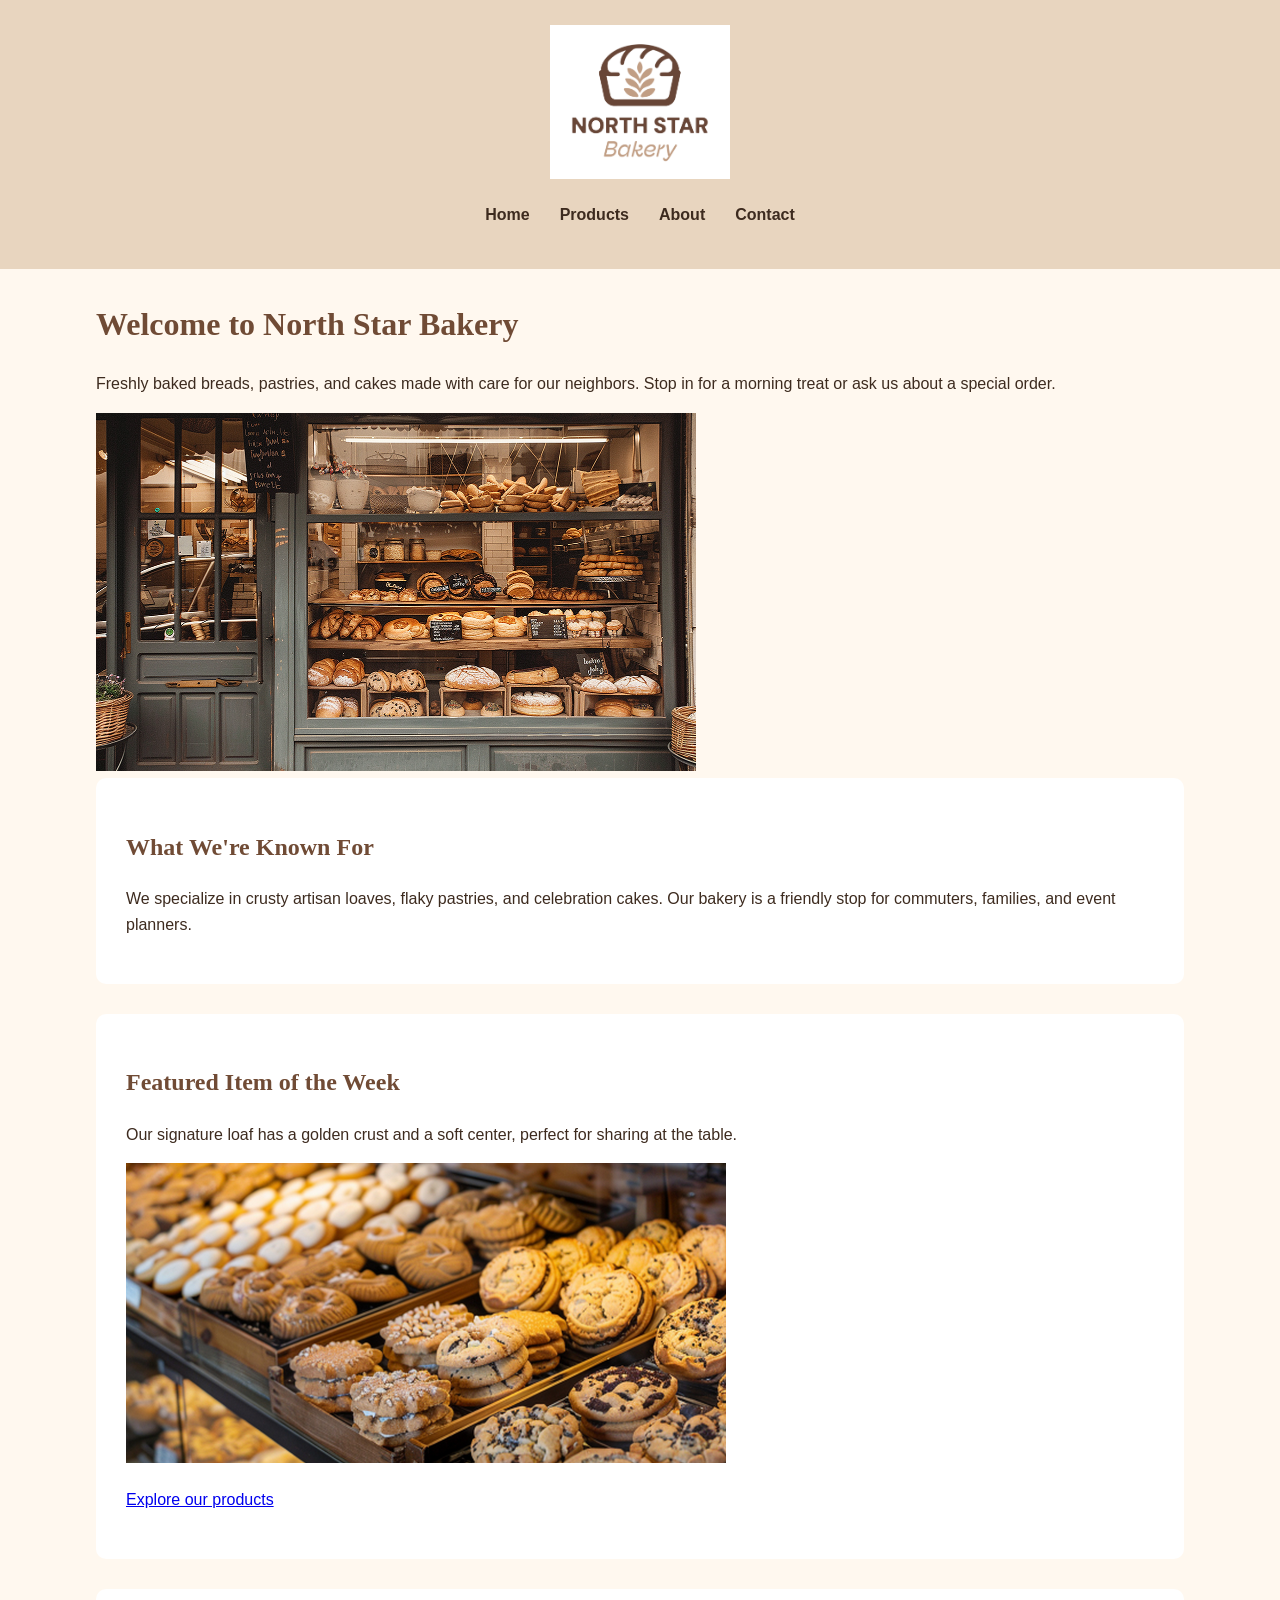
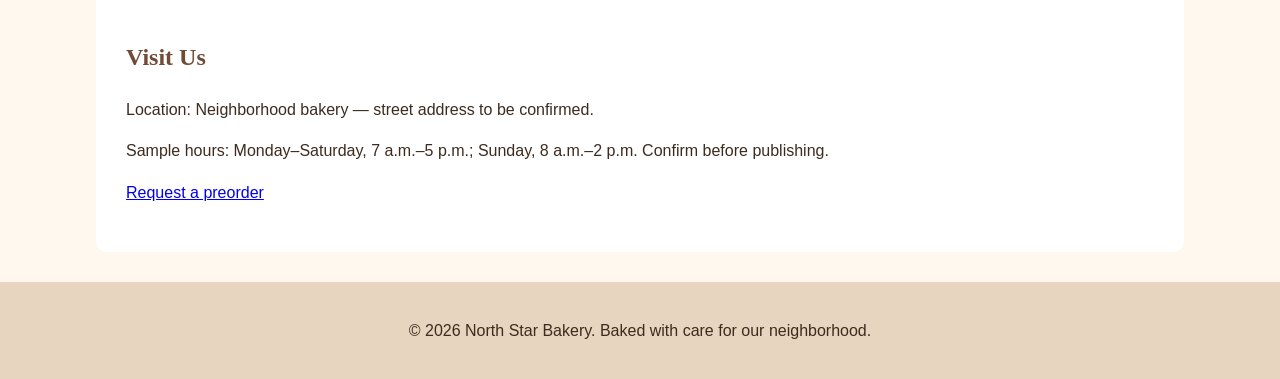
<file: index.html>
<!DOCTYPE html>
<html lang="en">
<head>
<link rel="stylesheet" href="style.css">
  <meta charset="UTF-8">
  <meta name="viewport" content="width=device-width, initial-scale=1.0">
  <title>Home | North Star Bakery</title>
</head>
<body>
  <header>
    <img src="media/bakery-logo_c.png" alt="North Star Bakery logo" width="180">
    <nav aria-label="Main navigation"><ul><li><a href="index.html">Home</a></li><li><a href="products.html">Products</a></li><li><a href="about.html">About</a></li><li><a href="contact.html">Contact</a></li></ul></nav>
  </header>
  <main>
    <h1>Welcome to North Star Bakery</h1>
    <p>Freshly baked breads, pastries, and cakes made with care for our neighbors. Stop in for a morning treat or ask us about a special order.</p>
    <img src="media/bakery-storefront_c.png" alt="Front entrance of North Star Bakery" width="600">
    <section>
      <h2>What We're Known For</h2>
      <p>We specialize in crusty artisan loaves, flaky pastries, and celebration cakes. Our bakery is a friendly stop for commuters, families, and event planners.</p>
    </section>
    <section>
      <h2>Featured Item of the Week</h2>
      <p>Our signature loaf has a golden crust and a soft center, perfect for sharing at the table.</p>
      <picture>
        <source media="(max-width: 600px)" srcset="media/bakery-feature-small_c.png">
        <img src="media/bakery-feature-large_c.png" alt="Freshly baked featured artisan bread loaf" width="600">
      </picture>
      <p><a href="products.html">Explore our products</a></p>
    </section>
    <section>
      <h2>Visit Us</h2>
      <p>Location: Neighborhood bakery — street address to be confirmed.</p>
      <p>Sample hours: Monday–Saturday, 7 a.m.–5 p.m.; Sunday, 8 a.m.–2 p.m. Confirm before publishing.</p>
      <p><a href="contact.html">Request a preorder</a></p>
    </section>
  </main>
  <footer><p>&copy; 2026 North Star Bakery. Baked with care for our neighborhood.</p></footer>
</body>
</html>
</file>
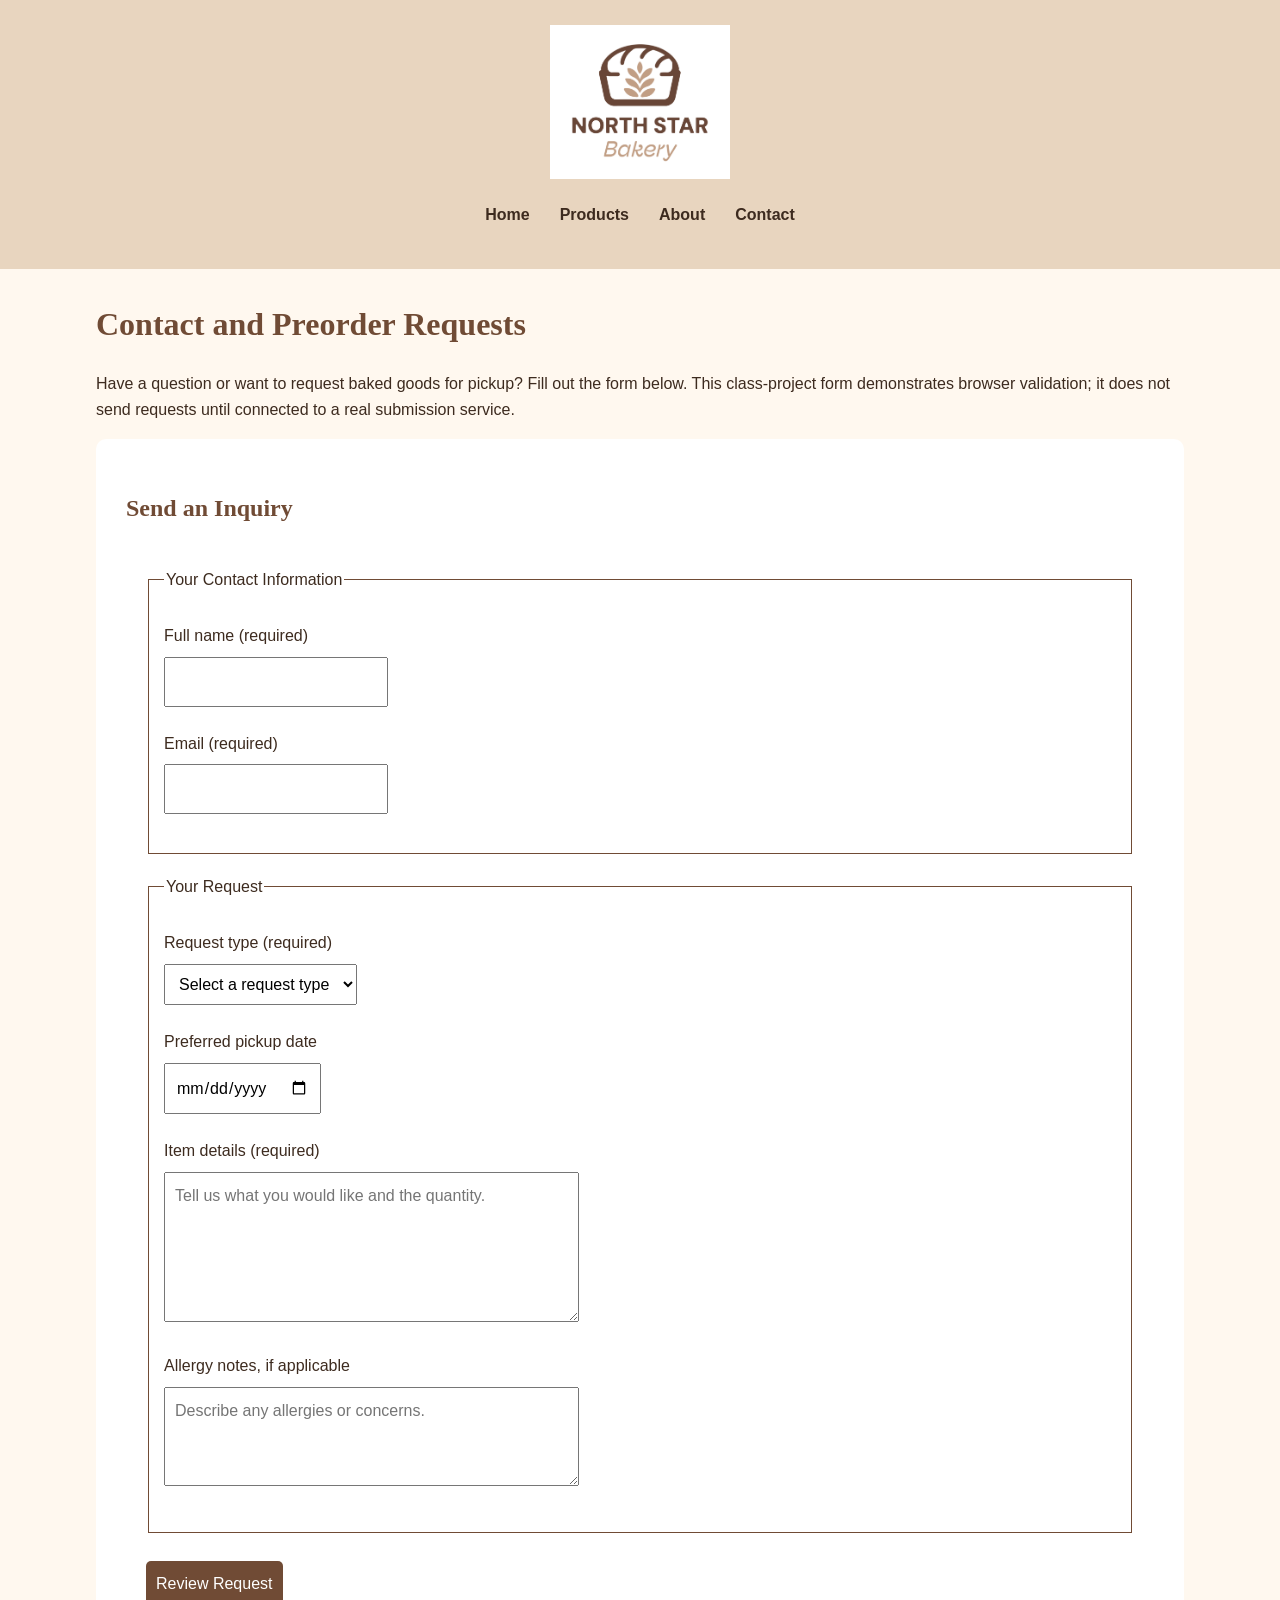
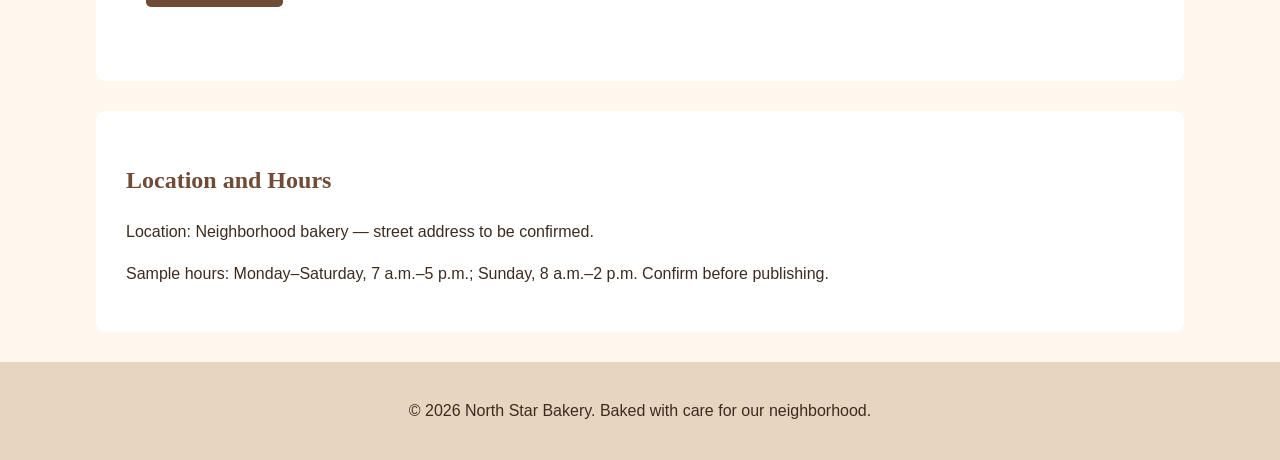
<file: contact.html>
<!DOCTYPE html>
<html lang="en">
<head>
<link rel="stylesheet" href="style.css">
  <meta charset="UTF-8">
  <meta name="viewport" content="width=device-width, initial-scale=1.0">
  <title>Contact | North Star Bakery</title>
</head>
<body>
  <header>
    <img src="media/bakery-logo_c.png" alt="North Star Bakery logo" width="180">
    <nav aria-label="Main navigation"><ul><li><a href="index.html">Home</a></li><li><a href="products.html">Products</a></li><li><a href="about.html">About</a></li><li><a href="contact.html">Contact</a></li></ul></nav>
  </header>
  <main>
    <h1>Contact and Preorder Requests</h1>
    <p>Have a question or want to request baked goods for pickup? Fill out the form below. This class-project form demonstrates browser validation; it does not send requests until connected to a real submission service.</p>
    <section>
      <h2>Send an Inquiry</h2>
      <form action="#" method="get">
        <fieldset>
          <legend>Your Contact Information</legend>
          <p><label for="customer-name">Full name (required)</label><br><input type="text" id="customer-name" name="customer_name" required autocomplete="name"></p>
          <p><label for="customer-email">Email (required)</label><br><input type="email" id="customer-email" name="customer_email" required autocomplete="email"></p>
        </fieldset>
        <fieldset>
          <legend>Your Request</legend>
          <p><label for="request-type">Request type (required)</label><br>
          <select id="request-type" name="request_type" required>
            <option value="">Select a request type</option>
            <option value="preorder">Preorder</option>
            <option value="question">General question</option>
          </select></p>
          <p><label for="pickup-date">Preferred pickup date</label><br><input type="date" id="pickup-date" name="pickup_date"></p>
          <p><label for="item-details">Item details (required)</label><br><textarea id="item-details" name="item_details" rows="5" cols="40" required placeholder="Tell us what you would like and the quantity."></textarea></p>
          <p><label for="allergy-notes">Allergy notes, if applicable</label><br><textarea id="allergy-notes" name="allergy_notes" rows="3" cols="40" placeholder="Describe any allergies or concerns."></textarea></p>
        </fieldset>
        <button type="submit">Review Request</button>
        <p id="formMessage" aria-live="polite"></p>
      </form>
    </section>
    <section>
      <h2>Location and Hours</h2>
      <p>Location: Neighborhood bakery — street address to be confirmed.</p>
      <p>Sample hours: Monday–Saturday, 7 a.m.–5 p.m.; Sunday, 8 a.m.–2 p.m. Confirm before publishing.</p>
    </section>
  </main>
  <footer><p>&copy; 2026 North Star Bakery. Baked with care for our neighborhood.</p></footer>
<script src="script.js"></script>
</body>
</html>
</file>
<file: style.css>
/* North Star Bakery Website */
* { box-sizing: border-box; }
body { margin: 0; padding: 0; background-color: #FFF8EF; color: #3D2B1F; font-family: Arial, sans-
serif; line-height: 1.6; }
header { background-color: #E8D5BF; padding: 25px; text-align: center; }
header img { max-width: 180px; height: auto; }
nav ul { display: flex; flex-direction: column; gap: 12px; list-style: none; padding: 0; }
nav a { color: #3D2B1F; font-weight: bold; text-decoration: none; }
nav a:hover { text-decoration: underline; }
main { width: 90%; max-width: 1100px; margin: 30px auto; }
h1, h2, h3 { color: #704B35; font-family: Georgia, serif; }
section { margin-bottom: 30px; padding: 20px; background-color: #FFFFFF; border-radius: 10px; }
img, video { max-width: 100%; height: auto; }
figure { margin: 20px 0; }
figcaption { font-style: italic; text-align: center; }
form { background-color: #FFFFFF; padding: 20px; border-radius: 10px; }
fieldset { margin-bottom: 20px; border: 1px solid #704B35; padding: 15px; }
input, select, textarea, button { max-width: 100%; padding: 10px; margin: 8px 0; font: inherit; }
button { background-color: #704B35; color: white; border: none; border-radius: 5px; cursor:
pointer; }
footer { background-color: #E8D5BF; text-align: center; padding: 20px; }
/* Larger screens */
@media (min-width: 768px) {
nav ul { flex-direction: row; justify-content: center; gap: 30px; }
main { width: 85%; }
section { padding: 30px; }
}
</file>
